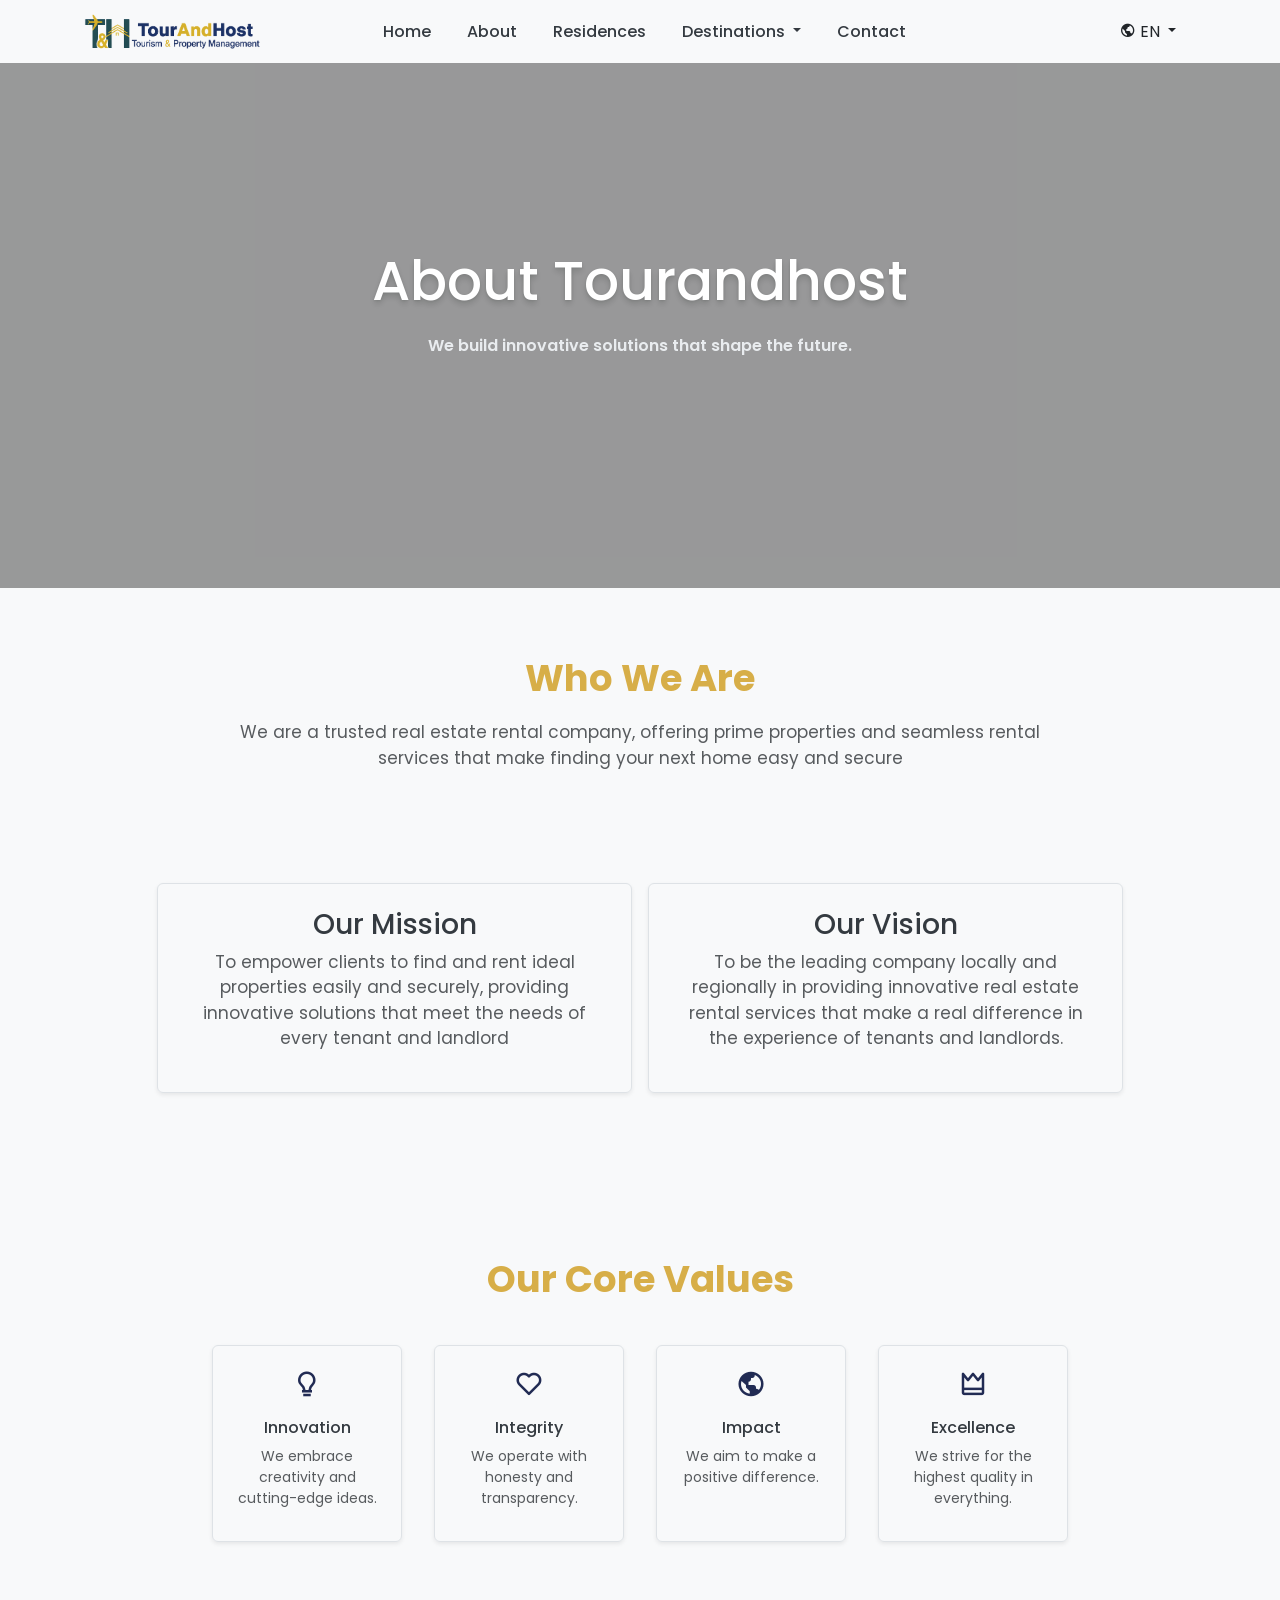
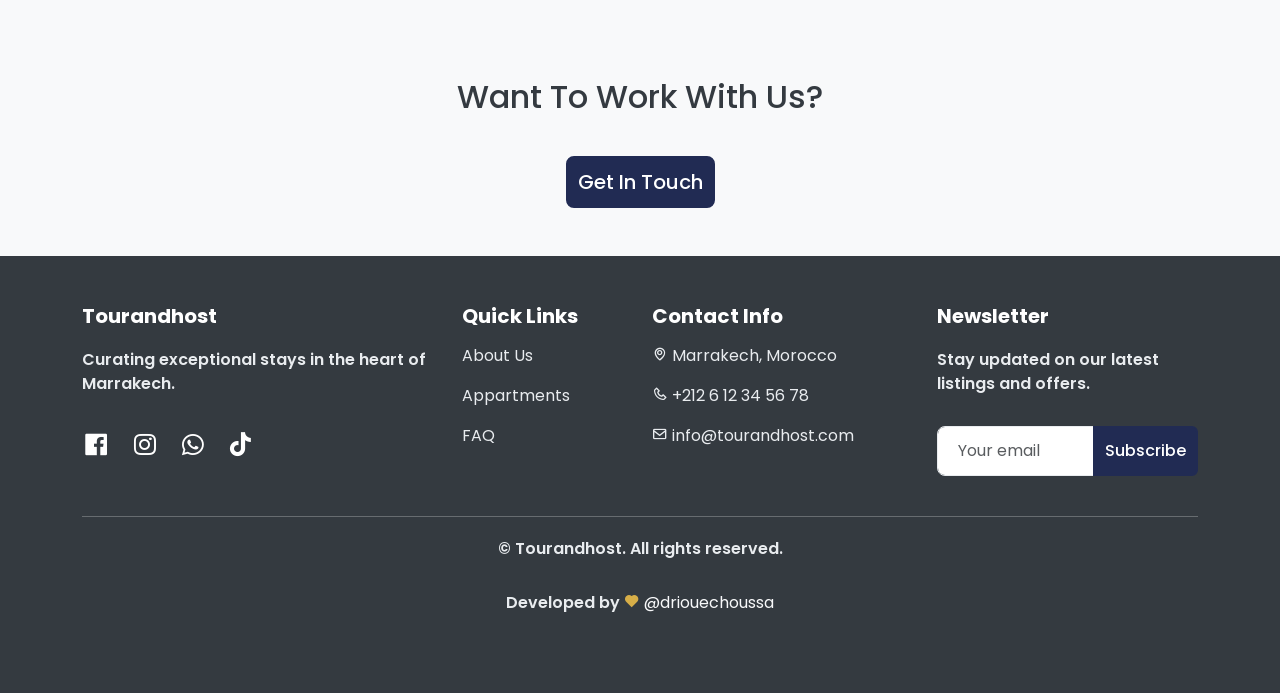
<file: about.html>
<!DOCTYPE html>
<html lang="en">

<head>

    <meta charset="UTF-8">
    <meta name="viewport" content="width=device-width, initial-scale=1.0">
    <title>Tourandhost - About us</title>

    <meta name="author" content="tourandhost">
    <meta name="rebots" content="index , follow">

    <!-- Poppins (english ...) -->
    <link rel="preconnect" href="https://fonts.googleapis.com">
    <link rel="preconnect" href="https://fonts.gstatic.com" crossorigin>
    <link
        href="https://fonts.googleapis.com/css2?family=Poppins:ital,wght@0,100;0,200;0,300;0,400;0,500;0,600;0,700;0,800;0,900;1,100;1,200;1,300;1,400;1,500;1,600;1,700;1,800;1,900&display=swap"
        rel="stylesheet">

    <!-- favicon -->
    <link rel="shortcut icon" href="assets/images/favicon.ico" type="image/x-icon">

    <!-- bootstrap -->
    <link href="https://cdn.jsdelivr.net/npm/bootstrap@5.3.3/dist/css/bootstrap.min.css" rel="stylesheet"
        integrity="sha384-QWTKZyjpPEjISv5WaRU9OFeRpok6YctnYmDr5pNlyT2bRjXh0JMhjY6hW+ALEwIH" crossorigin="anonymous">
    <!-- animate -->
    <link rel="stylesheet" href="https://cdnjs.cloudflare.com/ajax/libs/animate.css/4.1.1/animate.min.css" />
    <!-- boxicon -->
    <link href='https://unpkg.com/boxicons@2.1.4/css/boxicons.min.css' rel='stylesheet'>

    <link rel="stylesheet" href="assets/styles/main.css">

    <style>
        .team-img {
            width: 120px;
            height: 120px;
            object-fit: cover;
            border-radius: 50%;
        }

        .value-icon {
            font-size: 2rem;
            color: #0d6efd;
        }

        .hero {
            background: url('https://images.unsplash.com/photo-1560185127-6ed189bf02f4?auto=format&fit=crop&w=1350&q=80') center/cover no-repeat;
            height: 60vh;
            display: flex;
            align-items: center;
            justify-content: center;
            position: relative;
        }

        .hero .overlay {
            background: rgba(0, 0, 0, 0.39);
            z-index: 1;
        }

        .hero .container {
            z-index: 2;
            position: relative;
        }

        .value-icon i {
            font-size: var(--fs-normal);
            color: var(--secondary-color);
        }
    </style>
</head>

<body>

    <nav class="navbar navbar-expand-lg py-2 fixed-top " id="main-navbar">
        <div class="container-fluid container-xl">
            <a class="navbar-brand animate__animated animate__fadeInLeft" href="#hero">
                <img width="180" src="assets/images/logo.png" alt="logo">
            </a>
            <button class="navbar-toggler" type="button" data-bs-toggle="collapse" data-bs-target="#navbarNav"
                aria-controls="navbarNav" aria-expanded="false" aria-label="Toggle navigation">
                <span class="navbar-toggler-icon"></span>
            </button>
            <div class="collapse navbar-collapse" id="navbarNav">
                <ul class="navbar-nav mx-auto">
                    <li class="nav-item">
                        <a class="nav-link text-capitalize" href="#hero">home</a>
                    </li>
                    <li class="nav-item">
                        <a class="nav-link text-capitalize" target="_blank" href="about.html">about</a>
                    </li>
                    <li class="nav-item">
                        <a class="nav-link text-capitalize" target="_blank" href="appartements.html">residences</a>
                    </li>
                    <li class="nav-item dropdown">
                        <a class="nav-link dropdown-toggle" href="#" id="navbarDropdown" role="button"
                            data-toggle="dropdown" aria-haspopup="true" aria-expanded="false">
                            destinations
                        </a>
                        <div class="dropdown-menu mt-2" aria-labelledby="navbarDropdown">
                            <a class="dropdown-item " href="#">prestigia, marrakech</a>
                        </div>
                    </li>

                    <li class="nav-item">
                        <a class="nav-link" target="_blank" href="contact.html">Contact</a>
                    </li>
                </ul>
                <div class="d-flex ms-auto">
                    <!-- language dropdown  -->
                    <div class="dropdown  lang-dropdown">
                        <button class="btn border-0 dropdown-toggle" type="button" id="dropdownMenuButton"
                            data-toggle="dropdown" aria-haspopup="true" aria-expanded="false">

                            <i class='bx bx-world'></i>

                            <span class="lang-Selected">EN</span>
                        </button>
                        <div class="dropdown-menu" aria-labelledby="dropdownMenuButton">
                            <a class="dropdown-item" href="#">en</a>
                            <a class="dropdown-item" href="#">fr</a>
                            <a class="dropdown-item" href="#">es</a>
                        </div>
                    </div>
                </div>
            </div>
        </div>
    </nav>


    <!-- Hero Section -->
    <section class="hero position-relative mt-5">
        <!-- Dark Overlay -->
        <div class="overlay position-absolute top-0 start-0 w-100 h-100"></div>

        <div class="container position-relative text-center text-white">
            <h1 class="text-capitalize ">about tourandhost</h1>
            <p class="text">We build innovative solutions that shape the future.</p>
        </div>
    </section>


    <!-- Company Overview -->
    <section class="py-5">
        <div class="container text-center">
            <h2 class="mb-4 section-title">Who We Are</h2>
            <p class="text-muted w-75 mx-auto">
                We are a trusted real estate rental company, offering prime properties and seamless rental services that
                make finding your next home easy and secure
            </p>
        </div>
    </section>

    <!-- Mission & Vision -->
    <section class="py-5 bg-light">
        <div class="container">
            <div class="row text-center d-flex justify-content-center">
                <div class="col-md-5 mb-4 border p-4 rounded shadow-sm mx-2">
                    <h3>Our Mission</h3>
                    <p class="text-muted">
                        To empower clients to find and rent ideal properties easily and securely, providing innovative
                        solutions that meet the needs of every tenant and landlord
                    </p>
                </div>
                <div class="col-md-5 mb-4 border p-4 rounded shadow-sm mx-2">
                    <h3>Our Vision</h3>
                    <p class="text-muted">
                        To be the leading company locally and regionally in providing innovative real estate rental
                        services that make a real difference in the experience of tenants and landlords.
                    </p>
                </div>
            </div>
        </div>
    </section>


    <!-- Core Values -->
    <section class="py-5 bg-light">
        <div class="container">
            <h2 class="text-center mb-5 py-4 section-title">Our Core Values</h2>
            <div class="row text-center d-flex justify-content-center">
                <div class="col-md-2 mx-3 mb-4 border p-3 shadow-sm rounded">
                    <div class="value-icon mb-2">
                        <i class='bx bx-bulb'></i>
                    </div>
                    <h6>Innovation</h6>
                    <p class="text-muted small">We embrace creativity and cutting-edge ideas.</p>
                </div>
                <div class="col-md-2 mx-3 mb-4 border p-3 shadow-sm rounded">
                    <div class="value-icon mb-2">
                        <i class='bx bx-heart'></i>
                    </div>
                    <h6>Integrity</h6>
                    <p class="text-muted small">We operate with honesty and transparency.</p>
                </div>
                <div class="col-md-2 mx-3 mb-4 border p-3 shadow-sm rounded">
                    <div class="value-icon mb-2">
                        <i class='bx bx-world'></i>
                    </div>
                    <h6>Impact</h6>
                    <p class="text-muted small">We aim to make a positive difference.</p>
                </div>
                <div class="col-md-2 mx-3 mb-4 border p-3 shadow-sm rounded">
                    <div class="value-icon mb-2">
                        <i class='bx bx-crown'></i>
                    </div>
                    <h6>Excellence</h6>
                    <p class="text-muted small">We strive for the highest quality in everything.</p>
                </div>
            </div>
        </div>
    </section>



    <!-- Contact CTA -->
    <section class="py-5 text-center">
        <div class="container">
            <h2 class="mb-4 py-3">Want to work with us?</h2>
            <a target="_blank" href="contact.html" class="btn btn-primary btn-lg">Get in Touch</a>
        </div>
    </section>

    <footer class="footer py-5 animate__animated animate__fadeInUp">
        <div class="container container-xl">
            <div class="row g-4">
                <div class="col-md-4">
                    <h5 class="fw-bold">Tourandhost</h5>
                    <p class="text">Curating exceptional stays in the heart of Marrakech.</p>
                    <div class="social-icons mt-3">
                        <a href="#" target="_blank" class="social-icon"><i class='bx bxl-facebook-square'></i></a>
                        <a href="#" target="_blank" class="social-icon"><i class='bx bxl-instagram'></i></a>
                        <a href="#" target="_blank" class="social-icon"><i class='bx bxl-whatsapp'></i></a>
                        <a href="#" target="_blank" class="social-icon"><i class='bx bxl-tiktok'></i></a>
                    </div>
                </div>
                <div class="col-md-2">
                    <h5 class="fw-bold">Quick Links</h5>
                    <ul class="list-unstyled footer-links">
                        <li class="mt-3"><a href="#about" class="text-decoration-none text-capitalize">About Us</a></li>
                        <li class="mt-3"><a href="#apartments"
                                class="text-decoration-none text-capitalize">appartments</a></li>
                        <li class="mt-3"><a href="#faq" class="text-decoration-none text-capitalize">FAQ</a></li>
                    </ul>
                </div>
                <div class="col-md-3">
                    <h5 class="fw-bold">Contact Info</h5>
                    <ul class="list-unstyled footer-links">
                        <li class="mt-3"><i class='bx bx-map'></i> Marrakech, Morocco</li>
                        <li class="mt-3"><i class='bx bx-phone'></i> +212 6 12 34 56 78</li>
                        <li class="mt-3"><i class='bx bx-envelope'></i> info@tourandhost.com</li>
                    </ul>
                </div>
                <div class="col-md-3">
                    <h5 class="fw-bold">Newsletter</h5>
                    <p class="text">Stay updated on our latest listings and offers.</p>
                    <form class="input-group mb-3">
                        <input type="email" class="form-control shadow-none" placeholder="Your email"
                            aria-label="Your email">
                        <button class="btn btn-primary" type="button">Subscribe</button>
                    </form>
                </div>
            </div>
            <hr class="mt-4">
            <div class="text-center">
                <p class="text">© <span id="year"></span> Tourandhost. All rights reserved.
                <p class="text">Developed by <i class='bx bxs-heart'></i>
                    <a href="https://www.driouechoussa.com" target="_blank"
                        class="text-light text-lowercase">@driouechoussa</a>
                </p>
                </p>
            </div>
        </div>
    </footer>

    <script src="https://cdn.jsdelivr.net/npm/bootstrap@5.3.3/dist/js/bootstrap.bundle.min.js"></script>
</body>

</html>
</file>
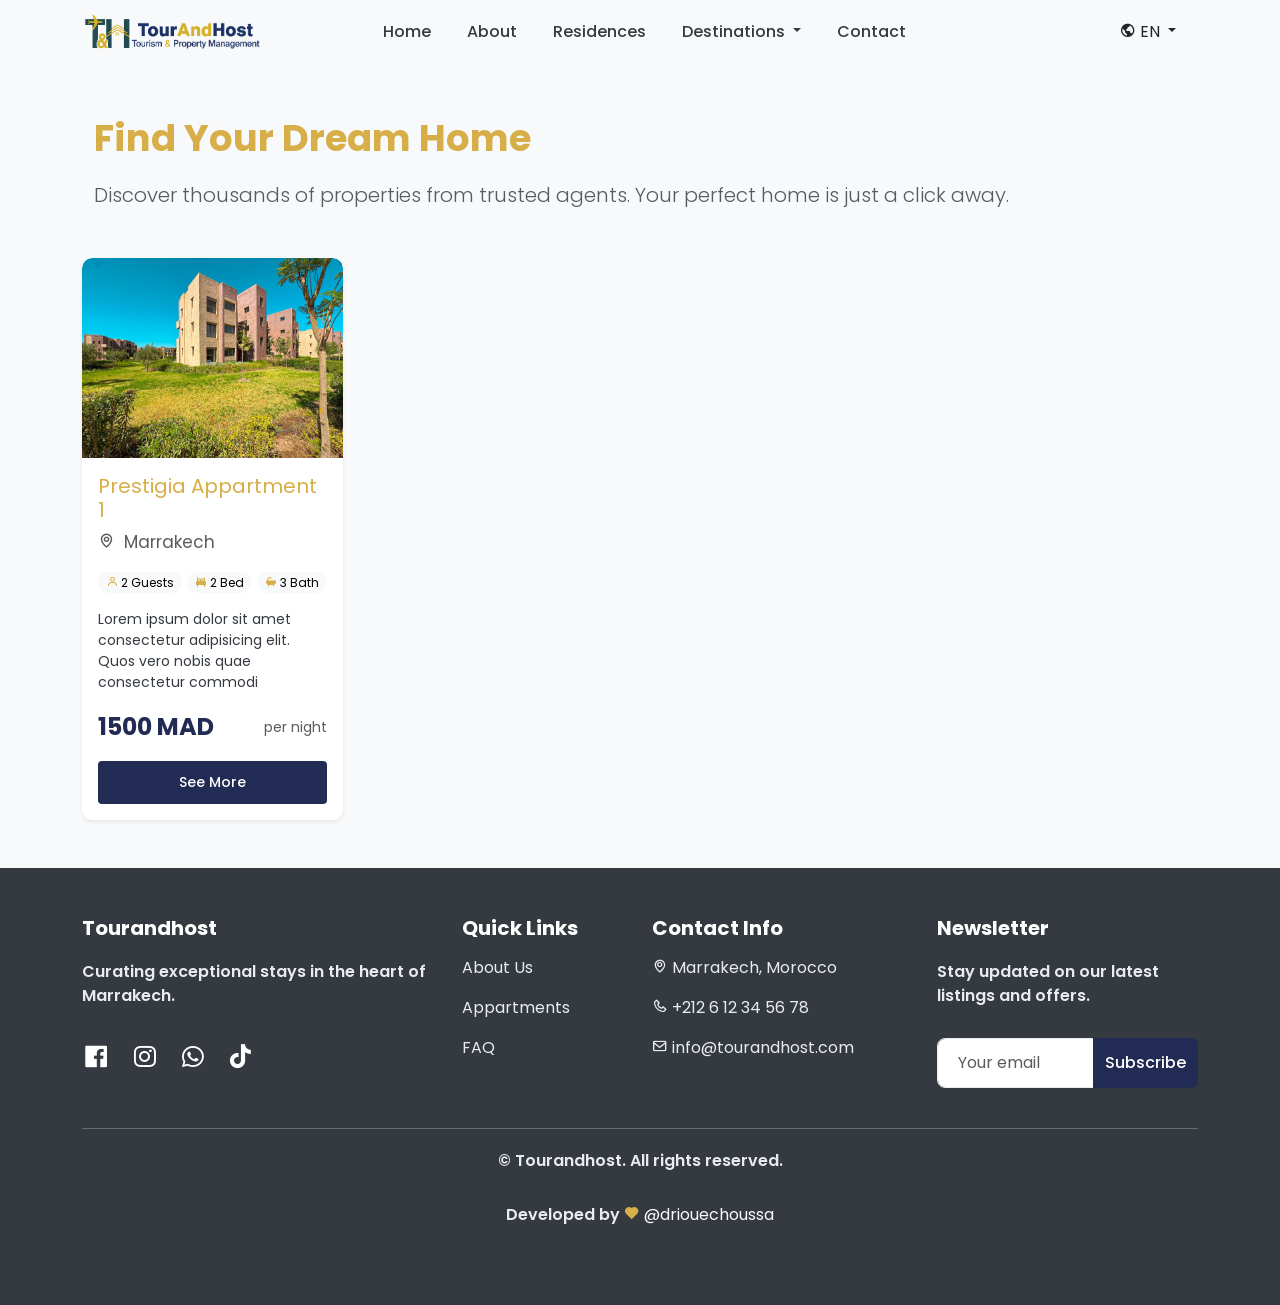
<file: appartements.html>
<!DOCTYPE html>
<html lang="en">

<head>
    <meta charset="UTF-8">
    <meta name="viewport" content="width=device-width, initial-scale=1.0">
    <title>Tourandhost - Appartments </title>

    <meta name="author" content="tourandhost">
    <meta name="rebots" content="index , follow">

    <!-- Poppins (english ...) -->
    <link rel="preconnect" href="https://fonts.googleapis.com">
    <link rel="preconnect" href="https://fonts.gstatic.com" crossorigin>
    <link
        href="https://fonts.googleapis.com/css2?family=Poppins:ital,wght@0,100;0,200;0,300;0,400;0,500;0,600;0,700;0,800;0,900;1,100;1,200;1,300;1,400;1,500;1,600;1,700;1,800;1,900&display=swap"
        rel="stylesheet">

    <!-- pacifico  (english ...)-->
    <link rel="preconnect" href="https://fonts.googleapis.com">
    <link rel="preconnect" href="https://fonts.gstatic.com" crossorigin>
    <link href="https://fonts.googleapis.com/css2?family=Pacifico&display=swap" rel="stylesheet">

    <!-- favicon -->
    <link rel="shortcut icon" href="assets/images/favicon.ico" type="image/x-icon">

    <!-- bootstrap -->
    <link href="https://cdn.jsdelivr.net/npm/bootstrap@5.3.3/dist/css/bootstrap.min.css" rel="stylesheet"
        integrity="sha384-QWTKZyjpPEjISv5WaRU9OFeRpok6YctnYmDr5pNlyT2bRjXh0JMhjY6hW+ALEwIH" crossorigin="anonymous">
    <!-- animate -->
    <link rel="stylesheet" href="https://cdnjs.cloudflare.com/ajax/libs/animate.css/4.1.1/animate.min.css" />
    <!-- boxicon -->
    <link href='https://unpkg.com/boxicons@2.1.4/css/boxicons.min.css' rel='stylesheet'>

    <link rel="stylesheet" href="assets/styles/main.css">


</head>

<body>

    <nav class="navbar navbar-expand-lg py-2 fixed-top " id="main-navbar">
        <div class="container-fluid container-xl">
            <a class="navbar-brand animate__animated animate__fadeInLeft" href="#hero">
                <img width="180" src="assets/images/logo.png" alt="logo">
            </a>
            <button class="navbar-toggler" type="button" data-bs-toggle="collapse" data-bs-target="#navbarNav"
                aria-controls="navbarNav" aria-expanded="false" aria-label="Toggle navigation">
                <span class="navbar-toggler-icon"></span>
            </button>
            <div class="collapse navbar-collapse" id="navbarNav">
                <ul class="navbar-nav mx-auto">
                    <li class="nav-item">
                        <a class="nav-link text-capitalize" href="index.html">home</a>
                    </li>
                    <li class="nav-item">
                        <a class="nav-link text-capitalize" href="about.html">about</a>
                    </li>
                    <li class="nav-item">
                        <a class="nav-link text-capitalize" target="_blank" href="appartements.html">residences</a>
                    </li>
                    <li class="nav-item dropdown">
                        <a class="nav-link dropdown-toggle" href="#" id="navbarDropdown" role="button"
                            data-toggle="dropdown" aria-haspopup="true" aria-expanded="false">
                            destinations
                        </a>
                        <div class="dropdown-menu mt-2" aria-labelledby="navbarDropdown">
                            <a class="dropdown-item " href="#">prestigia, marrakech</a>
                        </div>
                    </li>

                    <li class="nav-item">
                        <a class="nav-link" target="_blank" href="contact.html">Contact</a>
                    </li>
                </ul>
                <div class="d-flex ms-auto">
                    <!-- language dropdown  -->
                    <div class="dropdown  lang-dropdown">
                        <button class="btn border-0 dropdown-toggle" type="button" id="dropdownMenuButton"
                            data-toggle="dropdown" aria-haspopup="true" aria-expanded="false">

                            <i class='bx bx-world'></i>

                            <span class="lang-Selected">EN</span>
                        </button>
                        <div class="dropdown-menu" aria-labelledby="dropdownMenuButton">
                            <a class="dropdown-item" href="#">en</a>
                            <a class="dropdown-item" href="#">fr</a>
                            <a class="dropdown-item" href="#">es</a>
                        </div>
                    </div>
                </div>
            </div>
        </div>
    </nav>




    <div class="container mt-5">

        <div class="container-fluid title-section pt-5">
            <h2 class="section-title text-start">Find Your Dream Home</h2>
            <p class="lead text-muted text-start">
                Discover thousands of properties from trusted agents. Your perfect home is just a
                click away.
            </p>
        </div>

        <section id="properties" class="my-5">
            <div class="row row-cols-1 row-cols-sm-2 row-cols-md-3 row-cols-lg-4 g-4">
                <div class="col">
                    <div class="card apartment-card shadow-sm animate__animated animate__fadeInUp" data-id="${apt.id}">
                        <img src="assets/images/products/product_prestigia_1/prestigia_1.jpg" class="card-img-top apartment-card-img" alt="property cover" loading="lazy"
                            width="400" height="250">
                        <div class="card-body d-flex flex-column">
                            <h5 class="card-title">Prestigia Appartment 1</h5>
                            <p class="card-text text-muted"><i class='bx bx-map me-1'></i> <span>Marrakech</span>
                            </p>
                            <div class="apartment-amenities d-flex justify-content-between mb-3">
                                <span class="badge rounded-pill text-bg-light"><i class='bx bx-user'></i>
                                    <span>2</span> Guests</span>
                                <span class="badge rounded-pill text-bg-light"><i class='bx bxs-bed'></i>
                                    <span>2</span> Bed</span>
                                <span class="badge rounded-pill text-bg-light"><i class='bx bxs-bath'></i>
                                    <span>3</span> Bath</span>
                            </div>
                            <p class="card-text flex-grow-1 small">
                                Lorem ipsum dolor sit amet consectetur adipisicing elit. Quos vero nobis quae
                                consectetur commodi
                            </p>
                            <div class="d-flex justify-content-between align-items-center mb-3 mt-auto">
                                <span class="price-tag fw-bold"><span>1500</span> <span>MAD</span></span>
                                <span class="text-muted small">per night</span>
                            </div>
                            <div class="d-grid gap-2">
                                <button class="btn btn-primary btn-sm book-now-btn" data-bs-toggle="modal"
                                    data-bs-target="#bookingModal" data-apt-id="${apt.id}">see more</button>
                            </div>
                        </div>
                    </div>
                </div>
            </div>
        </section>

    </div>

    <footer class="footer py-5 animate__animated animate__fadeInUp">
        <div class="container container-xl">
            <div class="row g-4">
                <div class="col-md-4">
                    <h5 class="fw-bold">Tourandhost</h5>
                    <p class="text">Curating exceptional stays in the heart of Marrakech.</p>
                    <div class="social-icons mt-3">
                        <a href="#" target="_blank" class="social-icon"><i class='bx bxl-facebook-square'></i></a>
                        <a href="#" target="_blank" class="social-icon"><i class='bx bxl-instagram'></i></a>
                        <a href="#" target="_blank" class="social-icon"><i class='bx bxl-whatsapp'></i></a>
                        <a href="#" target="_blank" class="social-icon"><i class='bx bxl-tiktok'></i></a>
                    </div>
                </div>
                <div class="col-md-2">
                    <h5 class="fw-bold">Quick Links</h5>
                    <ul class="list-unstyled footer-links">
                        <li class="mt-3"><a href="#about" class="text-decoration-none text-capitalize">About Us</a></li>
                        <li class="mt-3"><a href="#apartments"
                                class="text-decoration-none text-capitalize">appartments</a></li>
                        <li class="mt-3"><a href="#faq" class="text-decoration-none text-capitalize">FAQ</a></li>
                    </ul>
                </div>
                <div class="col-md-3">
                    <h5 class="fw-bold">Contact Info</h5>
                    <ul class="list-unstyled footer-links">
                        <li class="mt-3"><i class='bx bx-map'></i> Marrakech, Morocco</li>
                        <li class="mt-3"><i class='bx bx-phone'></i> +212 6 12 34 56 78</li>
                        <li class="mt-3"><i class='bx bx-envelope'></i> info@tourandhost.com</li>
                    </ul>
                </div>
                <div class="col-md-3">
                    <h5 class="fw-bold">Newsletter</h5>
                    <p class="text">Stay updated on our latest listings and offers.</p>
                    <form class="input-group mb-3">
                        <input type="email" class="form-control" placeholder="Your email" aria-label="Your email">
                        <button class="btn btn-primary" type="button">Subscribe</button>
                    </form>
                </div>
            </div>
            <hr class="mt-4">
            <div class="text-center">
                <p class="text">© <span id="year"></span> Tourandhost. All rights reserved.
                <p class="text">Developed by <i class='bx bxs-heart'></i>
                    <a href="https://www.driouechoussa.com" target="_blank"
                        class="text-light text-lowercase">@driouechoussa</a>
                </p>
                </p>
            </div>
        </div>
    </footer>

    <script src="https://code.jquery.com/jquery-3.3.1.slim.min.js"
        integrity="sha384-q8i/X+965DzO0rT7abK41JStQIAqVgRVzpbzo5smXKp4YfRvH+8abtTE1Pi6jizo"
        crossorigin="anonymous"></script>
    <script src="https://cdn.jsdelivr.net/npm/popper.js@1.14.3/dist/umd/popper.min.js"
        integrity="sha384-ZMP7rVo3mIykV+2+9J3UJ46jBk0WLaUAdn689aCwoqbBJiSnjAK/l8WvCWPIPm49"
        crossorigin="anonymous"></script>
    <script src="https://cdn.jsdelivr.net/npm/bootstrap@4.1.3/dist/js/bootstrap.min.js"
        integrity="sha384-ChfqqxuZUCnJSK3+MXmPNIyE6ZbWh2IMqE241rYiqJxyMiZ6OW/JmZQ5stwEULTy"
        crossorigin="anonymous"></script>
    <script src="https://cdn.jsdelivr.net/npm/bootstrap@5.3.8/dist/js/bootstrap.bundle.min.js"
        integrity="sha384-FKyoEForCGlyvwx9Hj09JcYn3nv7wiPVlz7YYwJrWVcXK/BmnVDxM+D2scQbITxI"
        crossorigin="anonymous"></script>

</body>

</html>
</file>
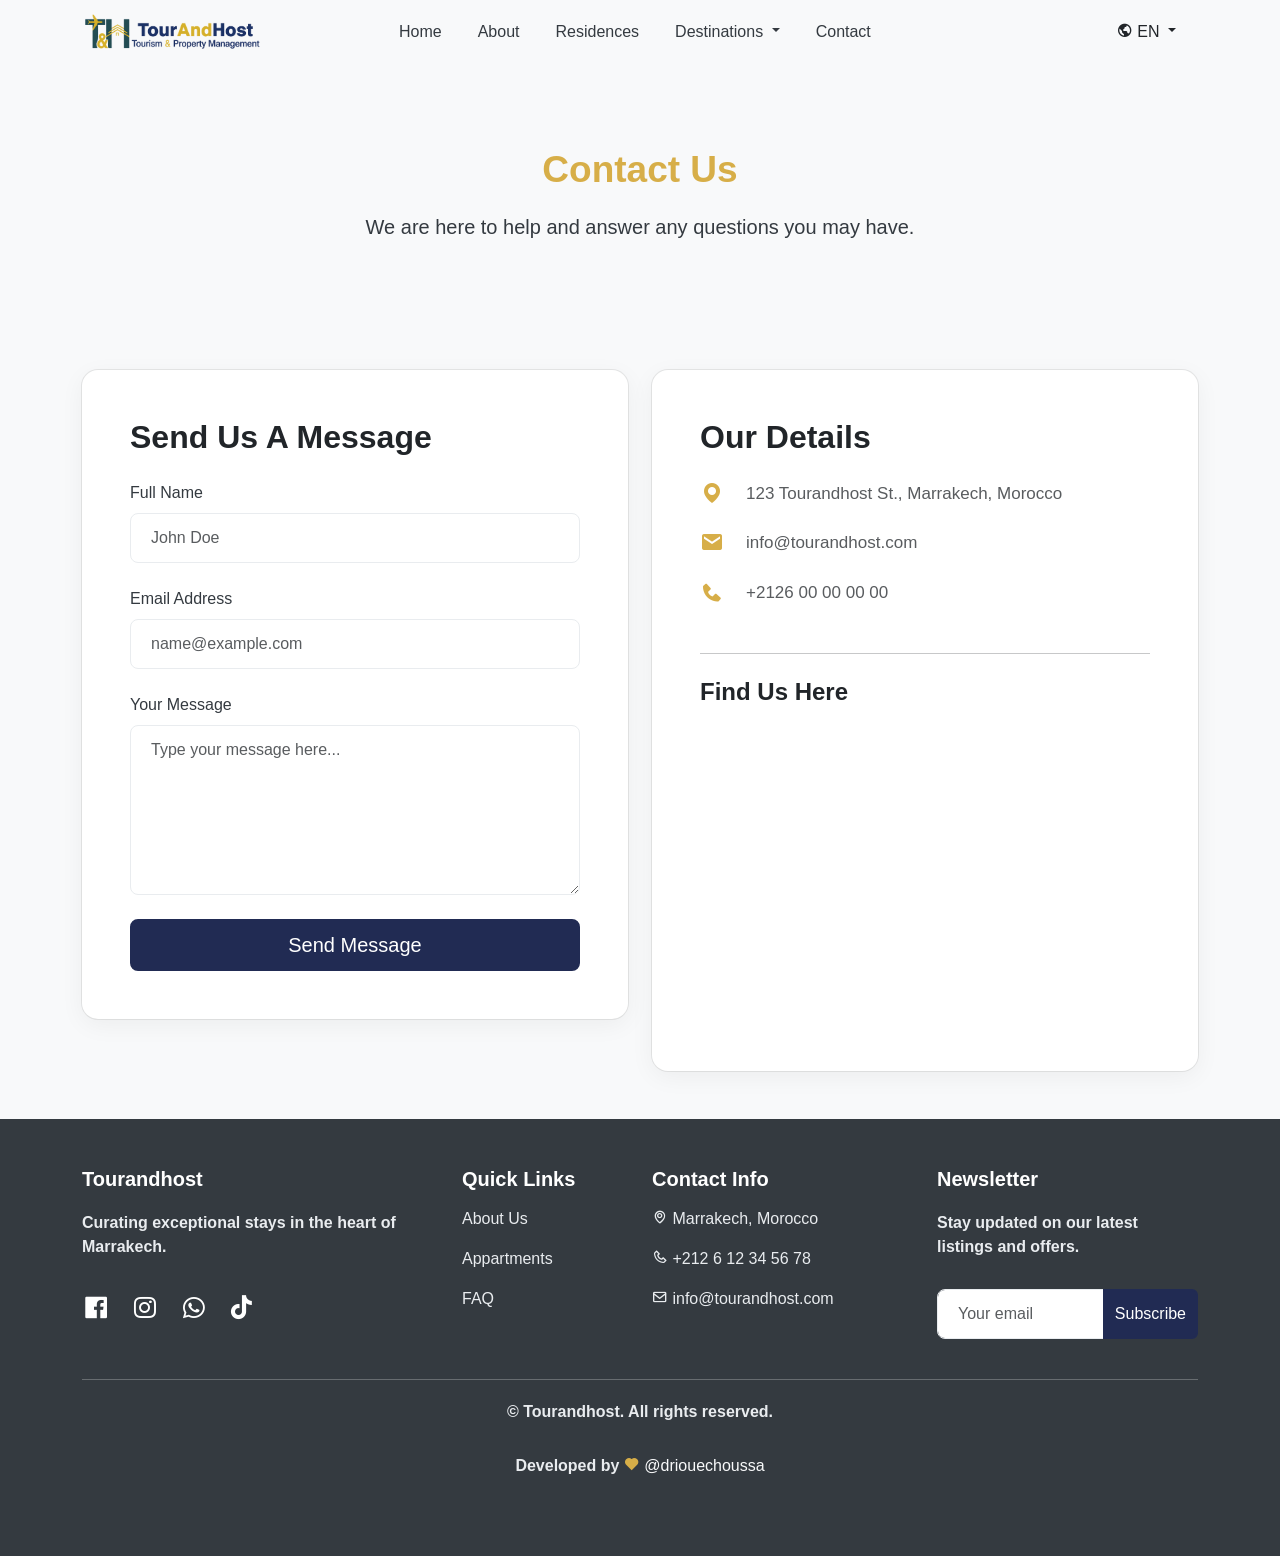
<file: contact.html>
<!DOCTYPE html>
<html lang="en">

<head>
    <meta charset="UTF-8">
    <meta name="viewport" content="width=device-width, initial-scale=1.0">
    <title>tourandhost - contact us</title>
    <!-- bootstrap -->
    <link href="https://cdn.jsdelivr.net/npm/bootstrap@5.3.3/dist/css/bootstrap.min.css" rel="stylesheet"
        integrity="sha384-QWTKZyjpPEjISv5WaRU9OFeRpok6YctnYmDr5pNlyT2bRjXh0JMhjY6hW+ALEwIH" crossorigin="anonymous">

    <meta name="rebots" content="index, follow">

    <!-- Open sans (english ...) -->
    <link rel="preconnect" href="https://fonts.googleapis.com">
    <link rel="preconnect" href="https://fonts.gstatic.com" crossorigin>
    <link href="https://fonts.googleapis.com/css2?family=Open+Sans:ital,wght@0,300..800;1,300..800&display=swap">

    <link rel="stylesheet" href="assets/styles/main.css">

    <!-- boxicon -->
    <link href='https://unpkg.com/boxicons@2.1.4/css/boxicons.min.css' rel='stylesheet'>

</head>

<body>

    <nav class="navbar navbar-expand-lg py-2 fixed-top " id="main-navbar">
        <div class="container-fluid container-xl">
            <a class="navbar-brand animate__animated animate__fadeInLeft" href="#hero">
                <img width="180" src="assets/images/logo.png" alt="logo">
            </a>
            <button class="navbar-toggler" type="button" data-bs-toggle="collapse" data-bs-target="#navbarNav"
                aria-controls="navbarNav" aria-expanded="false" aria-label="Toggle navigation">
                <span class="navbar-toggler-icon"></span>
            </button>
            <div class="collapse navbar-collapse" id="navbarNav">
                <ul class="navbar-nav mx-auto">
                    <li class="nav-item">
                        <a class="nav-link text-capitalize" href="index.html">home</a>
                    </li>
                    <li class="nav-item">
                        <a class="nav-link text-capitalize" href="about.html">about</a>
                    </li>
                    <li class="nav-item">
                        <a class="nav-link text-capitalize" target="_blank" href="appartements.html">residences</a>
                    </li>
                    <li class="nav-item dropdown">
                        <a class="nav-link dropdown-toggle" href="#" id="navbarDropdown" role="button"
                            data-toggle="dropdown" aria-haspopup="true" aria-expanded="false">
                            destinations
                        </a>
                        <div class="dropdown-menu mt-2" aria-labelledby="navbarDropdown">
                            <a class="dropdown-item " href="#">prestigia, marrakech</a>
                        </div>
                    </li>

                    <li class="nav-item">
                        <a class="nav-link" target="_blank" href="contact.html">Contact</a>
                    </li>
                </ul>
                <div class="d-flex ms-auto">
                    <!-- language dropdown  -->
                    <div class="dropdown  lang-dropdown">
                        <button class="btn border-0 dropdown-toggle" type="button" id="dropdownMenuButton"
                            data-toggle="dropdown" aria-haspopup="true" aria-expanded="false">

                            <i class='bx bx-world'></i>

                            <span class="lang-Selected">EN</span>
                        </button>
                        <div class="dropdown-menu" aria-labelledby="dropdownMenuButton">
                            <a class="dropdown-item" href="#">en</a>
                            <a class="dropdown-item" href="#">fr</a>
                            <a class="dropdown-item" href="#">es</a>
                        </div>
                    </div>
                </div>
            </div>
        </div>
    </nav>

    <header class="contact-header">
        <div class="container">
            <h2 class="display-4 section-title">Contact Us</h2>
            <p class="lead">We are here to help and answer any questions you may have.</p>
        </div>
    </header>

    <section class="contact-content py-5">
        <div class="container">
            <div class="row g-4">
                <div class="col-lg-6">
                    <div class="card p-5 contact-form-card">
                        <h2 class="fw-bold mb-4">Send us a message</h2>
                        <form action="#" method="post">
                            <div class="mb-4">
                                <label for="name" class="form-label">Full Name</label>
                                <input type="text" class="form-control" id="name" placeholder="John Doe" required>
                            </div>
                            <div class="mb-4">
                                <label for="email" class="form-label">Email address</label>
                                <input type="email" class="form-control" id="email" placeholder="name@example.com"
                                    required>
                            </div>
                            <div class="mb-4">
                                <label for="message" class="form-label">Your Message</label>
                                <textarea class="form-control" id="message" rows="6"
                                    placeholder="Type your message here..." required></textarea>
                            </div>
                            <div class="d-grid gap-2">
                                <button type="submit" class="btn btn-primary btn-lg">Send Message</button>
                            </div>
                        </form>
                    </div>
                </div>

                <div class="col-lg-6">
                    <div class="card p-5 contact-info-card h-100">
                        <h2 class="fw-bold mb-4">Our Details</h2>

                        <div class="contact-info-item">
                            <div class="d-flex align-items-center">
                                <i class='bx bxs-map'></i>
                                <p class="text-muted mb-0">123 Tourandhost St., Marrakech, Morocco</p>
                            </div>
                        </div>

                        <div class="contact-info-item">
                            <div class="d-flex align-items-center">
                                <i class='bx bxs-envelope'></i>
                                <p class="text-muted mb-0">info@tourandhost.com</p>
                            </div>
                        </div>

                        <div class="contact-info-item">
                            <div class="d-flex align-items-center">
                                <i class='bx bxs-phone'></i>
                                <p class="text-muted mb-0">+2126 00 00 00 00</p>
                            </div>
                        </div>

                        <hr class="my-4">

                        <h4 class="fw-bold mb-3">Find Us Here</h4>
                        <div class="map-container">
                            <iframe
                                src="https://www.google.com/maps/embed?pb=!1m18!1m12!1m3!1d12345.6789!2d-74.005972!3d40.712776!2m3!1f0!2f0!3f0!3m2!1i1024!2i768!4f13.1!3m3!1m2!1s0x0%3A0x0!2z4pmA4pmA4pmA!5e0!3m2!1sen!2sus!4v1234567890"
                                allowfullscreen="" loading="lazy"></iframe>
                        </div>
                    </div>
                </div>
            </div>
        </div>
    </section>

    <footer class="footer py-5 animate__animated animate__fadeInUp">
        <div class="container container-xl">
            <div class="row g-4">
                <div class="col-md-4">
                    <h5 class="fw-bold">Tourandhost</h5>
                    <p class="text">Curating exceptional stays in the heart of Marrakech.</p>
                    <div class="social-icons mt-3">
                        <a href="#" target="_blank" class="social-icon"><i class='bx bxl-facebook-square'></i></a>
                        <a href="#" target="_blank" class="social-icon"><i class='bx bxl-instagram'></i></a>
                        <a href="#" target="_blank" class="social-icon"><i class='bx bxl-whatsapp'></i></a>
                        <a href="#" target="_blank" class="social-icon"><i class='bx bxl-tiktok'></i></a>
                    </div>
                </div>
                <div class="col-md-2">
                    <h5 class="fw-bold">Quick Links</h5>
                    <ul class="list-unstyled footer-links">
                        <li class="mt-3"><a href="#about" class="text-decoration-none text-capitalize">About Us</a></li>
                        <li class="mt-3"><a href="#apartments"
                                class="text-decoration-none text-capitalize">appartments</a></li>
                        <li class="mt-3"><a href="#faq" class="text-decoration-none text-capitalize">FAQ</a></li>
                    </ul>
                </div>
                <div class="col-md-3">
                    <h5 class="fw-bold">Contact Info</h5>
                    <ul class="list-unstyled footer-links">
                        <li class="mt-3"><i class='bx bx-map'></i> Marrakech, Morocco</li>
                        <li class="mt-3"><i class='bx bx-phone'></i> +212 6 12 34 56 78</li>
                        <li class="mt-3"><i class='bx bx-envelope'></i> info@tourandhost.com</li>
                    </ul>
                </div>
                <div class="col-md-3">
                    <h5 class="fw-bold">Newsletter</h5>
                    <p class="text">Stay updated on our latest listings and offers.</p>
                    <form class="input-group mb-3">
                        <input type="email" class="form-control shadow-none" placeholder="Your email" aria-label="Your email">
                        <button class="btn btn-primary" type="button">Subscribe</button>
                    </form>
                </div>
            </div>
            <hr class="mt-4">
            <div class="text-center">
                <p class="text">© <span id="year"></span> Tourandhost. All rights reserved.
                <p class="text">Developed by <i class='bx bxs-heart'></i>
                    <a href="https://www.driouechoussa.com" target="_blank"
                        class="text-light text-lowercase">@driouechoussa</a>
                </p>
                </p>
            </div>
        </div>
    </footer>

    <script src="https://code.jquery.com/jquery-3.3.1.slim.min.js"
        integrity="sha384-q8i/X+965DzO0rT7abK41JStQIAqVgRVzpbzo5smXKp4YfRvH+8abtTE1Pi6jizo"
        crossorigin="anonymous"></script>
    <script src="https://cdn.jsdelivr.net/npm/popper.js@1.14.3/dist/umd/popper.min.js"
        integrity="sha384-ZMP7rVo3mIykV+2+9J3UJ46jBk0WLaUAdn689aCwoqbBJiSnjAK/l8WvCWPIPm49"
        crossorigin="anonymous"></script>
    <script src="https://cdn.jsdelivr.net/npm/bootstrap@4.1.3/dist/js/bootstrap.min.js"
        integrity="sha384-ChfqqxuZUCnJSK3+MXmPNIyE6ZbWh2IMqE241rYiqJxyMiZ6OW/JmZQ5stwEULTy"
        crossorigin="anonymous"></script>
    <script src="https://cdn.jsdelivr.net/npm/bootstrap@5.3.8/dist/js/bootstrap.bundle.min.js"
        integrity="sha384-FKyoEForCGlyvwx9Hj09JcYn3nv7wiPVlz7YYwJrWVcXK/BmnVDxM+D2scQbITxI"
        crossorigin="anonymous"></script>
</body>

</html>
</file>
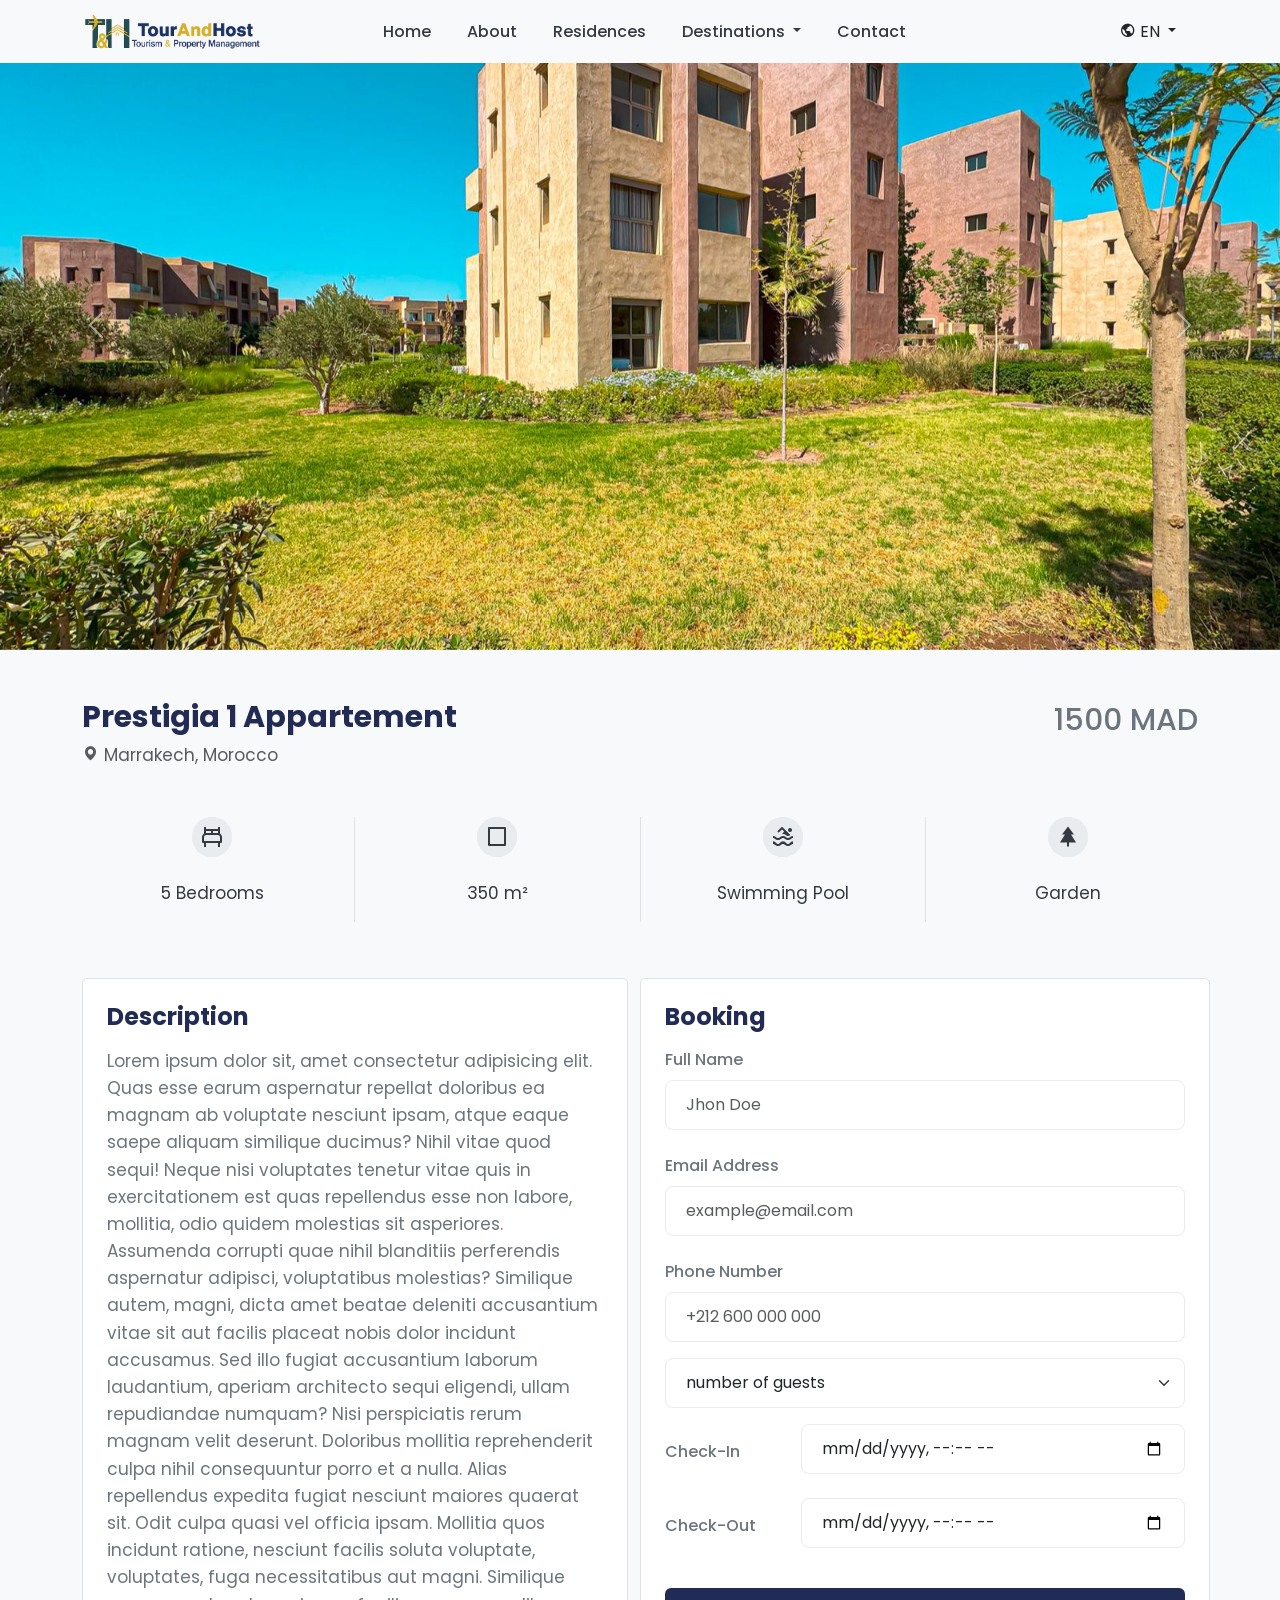
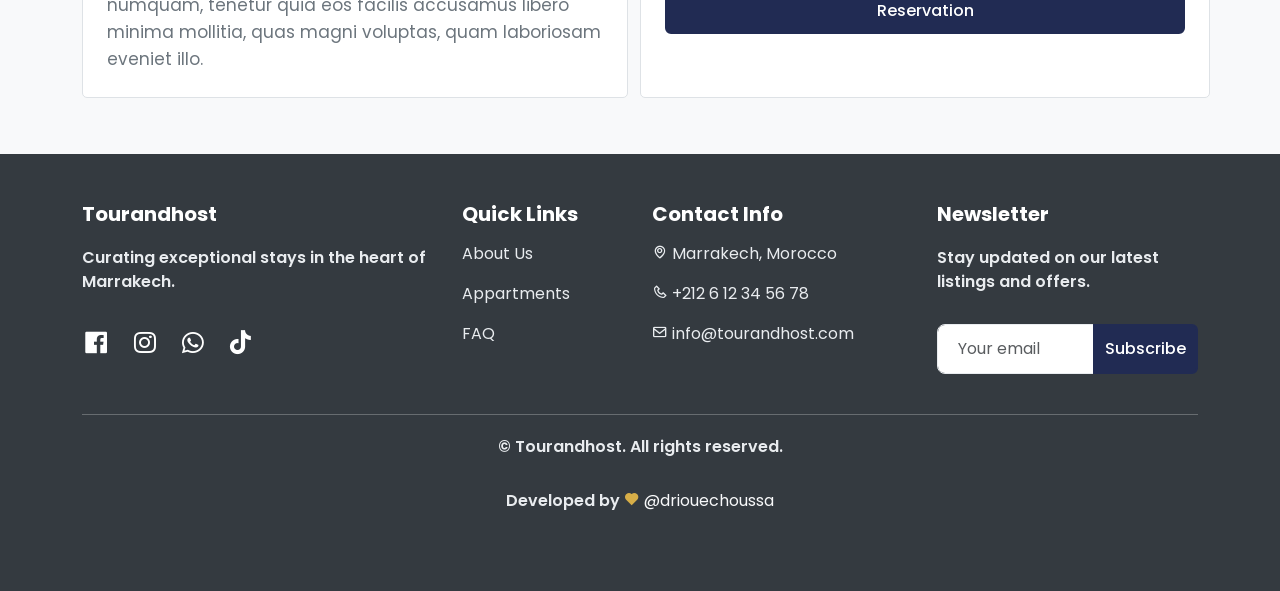
<file: product.html>
<!DOCTYPE html>
<html lang="en" dir="ltr">

<head>
    <meta charset="UTF-8">
    <meta name="viewport" content="width=device-width, initial-scale=1.0">
    <title>Tourandhost - Prestigia 1 Appartment</title>

    <meta name="author" content="tourandhost">
    <meta name="rebots" content="unindex , follow">

    <!-- Poppins (english ...) -->
    <link rel="preconnect" href="https://fonts.googleapis.com">
    <link rel="preconnect" href="https://fonts.gstatic.com" crossorigin>
    <link
        href="https://fonts.googleapis.com/css2?family=Poppins:ital,wght@0,100;0,200;0,300;0,400;0,500;0,600;0,700;0,800;0,900;1,100;1,200;1,300;1,400;1,500;1,600;1,700;1,800;1,900&display=swap"
        rel="stylesheet">

    <meta property="og:title" content="Tourandhost">
    <meta property="og:description"
        content="Discover and book luxury apartments and riads in Marrakech. Modern amenities, authentic experiences, and concierge services.">
    <meta property="og:image" content="assets/images/hero1.jpg">
    <meta property="og:url" content="https://www.tourandhost.com">
    <meta property="og:type" content="website">

    <!-- favicon -->
    <link rel="shortcut icon" href="assets/images/favicon.ico" type="image/x-icon">

    <!-- bootstrap -->
    <link href="https://cdn.jsdelivr.net/npm/bootstrap@5.3.3/dist/css/bootstrap.min.css" rel="stylesheet"
        integrity="sha384-QWTKZyjpPEjISv5WaRU9OFeRpok6YctnYmDr5pNlyT2bRjXh0JMhjY6hW+ALEwIH" crossorigin="anonymous">
    <!-- animate -->
    <link rel="stylesheet" href="https://cdnjs.cloudflare.com/ajax/libs/animate.css/4.1.1/animate.min.css" />
    <!-- boxicon -->
    <link href='https://unpkg.com/boxicons@2.1.4/css/boxicons.min.css' rel='stylesheet'>

    <link rel="stylesheet" href="assets/styles/main.css">
    <style>
        .property-title {
            font-size: var(--fs-normal);
            font-weight: var(--fw-bold);
            color: var(--secondary-color);
            text-shadow: none;
        }

        .description-area {
            background: var(--white);
            box-shadow: var(--primary-box-shadow);
            border-radius: 5px;
        }

        .description-area h4 {
            color: var(--secondary-color);
        }

        .description-area p {
            color: var(--bs-gray);
            line-height: 1.6;
        }

        .feature-icon {
            width: 40px;
            height: 40px;
            font-size: var(--fs-medium);
            background: #e9ecef;
            border-radius: 50%;
            display: flex;
            align-items: center;
            justify-content: center;
        }

        .booking-box {
            background: var(--white);
            border-radius: 5px;
            padding: 1.5rem;
            box-shadow: var(--primary-box-shadow);

        }



        .price-area {
            font-size: var(--fs-normal);
            font-weight: var(--fw-normal);
            color: var(--bs-gray);
        }

        .booking-title {
            font-weight: var(--fw-bold);
            color: var(--secondary-color);
            text-shadow: none;
        }
    </style>
</head>

<body>
    <nav class="navbar navbar-expand-lg py-2 fixed-top " id="main-navbar">
        <div class="container-fluid container-xl">
            <a class="navbar-brand animate__animated animate__fadeInLeft" href="#hero">
                <img width="180" src="assets/images/logo.png" alt="logo">
            </a>
            <button class="navbar-toggler" type="button" data-bs-toggle="collapse" data-bs-target="#navbarNav"
                aria-controls="navbarNav" aria-expanded="false" aria-label="Toggle navigation">
                <span class="navbar-toggler-icon"></span>
            </button>
            <div class="collapse navbar-collapse" id="navbarNav">
                <ul class="navbar-nav mx-auto">
                    <li class="nav-item">
                        <a class="nav-link text-capitalize" href="index.html">home</a>
                    </li>
                    <li class="nav-item">
                        <a class="nav-link text-capitalize" href="about.html">about</a>
                    </li>
                    <li class="nav-item">
                        <a class="nav-link text-capitalize" target="_blank" href="appartements.html">residences</a>
                    </li>
                    <li class="nav-item dropdown">
                        <a class="nav-link dropdown-toggle" href="#" id="navbarDropdown" role="button"
                            data-toggle="dropdown" aria-haspopup="true" aria-expanded="false">
                            destinations
                        </a>
                        <div class="dropdown-menu mt-2" aria-labelledby="navbarDropdown">
                            <a class="dropdown-item " href="#">prestigia, marrakech</a>
                        </div>
                    </li>

                    <li class="nav-item">
                        <a class="nav-link" target="_blank" href="contact.html">Contact</a>
                    </li>
                </ul>
                <div class="d-flex ms-auto">
                    <!-- language dropdown  -->
                    <div class="dropdown  lang-dropdown">
                        <button class="btn border-0 dropdown-toggle" type="button" id="dropdownMenuButton"
                            data-toggle="dropdown" aria-haspopup="true" aria-expanded="false">

                            <i class='bx bx-world'></i>

                            <span class="lang-Selected">EN</span>
                        </button>
                        <div class="dropdown-menu" aria-labelledby="dropdownMenuButton">
                            <a class="dropdown-item" href="#">en</a>
                            <a class="dropdown-item" href="#">fr</a>
                            <a class="dropdown-item" href="#">es</a>
                        </div>
                    </div>
                </div>
            </div>
        </div>
    </nav>

    <div id="propertyCarousel" class="carousel slide" data-bs-ride="carousel">
        <div class="carousel-inner">
            <div class="carousel-item active">
                <img src="assets/images/products/product_prestigia_1/prestigia_1.jpg" class="d-block w-100 imagesCarousel"
                 alt="">
            </div>
            <div class="carousel-item">
                <img src="assets/images/products/product_prestigia_1/prestigia_2.jpg" class="d-block w-100 imagesCarousel"
                 alt="">
            </div>
            <div class="carousel-item">
                <img src="assets/images/products/product_prestigia_1/prestigia_3.jpg" class="d-block w-100 imagesCarousel"
                     alt="">
            </div>
            <div class="carousel-item">
                <img src="assets/images/products/product_prestigia_1/prestigia_4.jpg" class="d-block w-100 imagesCarousel"
                     alt="">
            </div>
            <div class="carousel-item">
                <img src="assets/images/products/product_prestigia_1/prestigia_5.jpg" class="d-block w-100 imagesCarousel"
                     alt="">
            </div>
            <div class="carousel-item">
                <img src="assets/images/products/product_prestigia_1/prestigia_6.jpg" class="d-block w-100 imagesCarousel"
                     alt="">
            </div>
            <div class="carousel-item">
                <img src="assets/images/products/product_prestigia_1/prestigia_7.jpg" class="d-block w-100 imagesCarousel"
                     alt="">
            </div>
            <div class="carousel-item">
                <img src="assets/images/products/product_prestigia_1/prestigia_8.jpg" class="d-block w-100 imagesCarousel"
                     alt="">
            </div>
            <div class="carousel-item">
                <img src="assets/images/products/product_prestigia_1/prestigia_9.jpg" class="d-block w-100 imagesCarousel"
                     alt="">
            </div>
            <div class="carousel-item">
                <img src="assets/images/products/product_prestigia_1/prestigia_10.jpg" class="d-block w-100 imagesCarousel""
                     alt="">
            </div>
        </div>
        <button class="carousel-control-prev" type="button" data-bs-target="#propertyCarousel" data-bs-slide="prev">
            <span class="carousel-control-prev-icon"></span>
        </button>
        <button class="carousel-control-next" type="button" data-bs-target="#propertyCarousel" data-bs-slide="next">
            <span class="carousel-control-next-icon"></span>
        </button>
    </div>

    <div class="container my-5">

        <!-- Title & Price -->
        <div class="d-flex justify-content-between align-items-center">
            <h1 class="property-title">Prestigia 1 Appartement</h1>
            <span class="price-area"><span id="item_price">1500</span> <span id="chosen_currency">MAD</span></span>
        </div>
        <p class="text-muted"><i class='bx bxs-map'></i> Marrakech, Morocco</p>

        <!-- Features -->
        <div class="row text-center mt-5">
            <div class="col border-end">
                <div class="feature-icon mx-auto mb-2"><i class='bx bx-bed feature-icon'></i></div>
                <p class="pt-3">5 Bedrooms</p>
            </div>
            <div class="col border-end">
                <div class="feature-icon mx-auto mb-2"><i class='bx bx-square feature-icon'></i></div>
                <p class="pt-3">350 m²</p>
            </div>
            <div class="col border-end">
                <div class="feature-icon mx-auto mb-2"><i class='bx bx-swim feature-icon'></i></div>
                <p class="pt-3">Swimming Pool</p>
            </div>
            <div class="col">
                <div class="feature-icon mx-auto mb-2">
                    <i class='bx bxs-tree-alt feature-icon'></i>
                </div>
                <p class="pt-3">Garden</p>
            </div>
        </div>

        <div class="row my-5">
            <div class="col-lg-6 my-2">
                <div class="border description-area p-4">
                    <h4 class="fw-bold mb-3">Description</h4>
                    <p class="mb-0">
                        Lorem ipsum dolor sit, amet consectetur adipisicing elit. Quas esse earum aspernatur repellat
                        doloribus ea magnam ab voluptate nesciunt ipsam, atque eaque saepe aliquam similique ducimus?
                        Nihil vitae quod sequi!
                        Neque nisi voluptates tenetur vitae quis in exercitationem est quas repellendus esse non labore,
                        mollitia, odio quidem molestias sit asperiores. Assumenda corrupti quae nihil blanditiis
                        perferendis aspernatur adipisci, voluptatibus molestias?
                        Similique autem, magni, dicta amet beatae deleniti accusantium vitae sit aut facilis placeat
                        nobis dolor incidunt accusamus. Sed illo fugiat accusantium laborum laudantium, aperiam
                        architecto sequi eligendi, ullam repudiandae numquam?
                        Nisi perspiciatis rerum magnam velit deserunt. Doloribus mollitia reprehenderit culpa nihil
                        consequuntur porro et a nulla. Alias repellendus expedita fugiat nesciunt maiores quaerat sit.
                        Odit culpa quasi vel officia ipsam.
                        Mollitia quos incidunt ratione, nesciunt facilis soluta voluptate, voluptates, fuga
                        necessitatibus aut magni. Similique numquam, tenetur quia eos facilis accusamus libero minima
                        mollitia, quas magni voluptas, quam laboriosam eveniet illo.
                    </p>
                </div>
            </div>

            <div class="col-lg-6 my-2 booking-box border">
                <div class="">
                    <h4 class="mb-3 booking-title">booking</h4>

                    <form class="resrervation-form ">
                        <div class="mb-4">
                            <label class="form-label text-secondary">full name</label>
                            <input name="fullname" type="text" class="form-control shadow-none" placeholder="Jhon Doe">
                        </div>
                        <div class="mb-4">
                            <label class="form-label text-secondary">email address</label>
                            <input name="email" type="email" class="form-control shadow-none"
                                placeholder="example@email.com">
                        </div>
                        <div class="mb-3">
                            <label class="form-label text-secondary">phone number</label>
                            <input name="phone" type="tel" class="form-control shadow-none"
                                placeholder="+212 600 000 000">
                        </div>
                        <div class="mb-3">
                            <select name="guests" id="guests_option" class="form-control form-select  shadow-none">
                                <option value="" disabled selected class="text-secondary">number of guests</option>
                                <option value="1">1 guest</option>
                                <option value="2">2 guests</option>
                                <option value="3">3 guests</option>
                                <option value="4">4 guests</option>
                                <option value="5">+5 guests</option>
                            </select>
                        </div>
                        <div class="mb-4 d-flex flex-row justify-content-center ">
                            <label class="form-label w-25 pt-3 me-2 text-secondary">
                                check-in
                            </label>
                            <input name="checkin-date" type="datetime-local" class="form-control w-75 shadow-none">
                        </div>
                        <div class="mb-4 d-flex flex-row justify-content-center ">
                            <label class="form-label w-25 pt-3 me-2 text-secondary">
                                check-out
                            </label>
                            <input name="checkout-date" type="datetime-local" class="form-control w-75 shadow-none">
                        </div>
                        <button type="submit" class="btn btn-success btn-primary w-100 mt-3">reservation</button>
                    </form>

                </div>
            </div>
        </div>

        <!-- footer -->
    </div>
    <footer class="footer py-5 animate__animated animate__fadeInUp">
        <div class="container container-xl">
            <div class="row g-4">
                <div class="col-md-4">
                    <h5 class="fw-bold">Tourandhost</h5>
                    <p class="text">Curating exceptional stays in the heart of Marrakech.</p>
                    <div class="social-icons mt-3">
                        <a href="#" target="_blank" class="social-icon"><i class='bx bxl-facebook-square'></i></a>
                        <a href="#" target="_blank" class="social-icon"><i class='bx bxl-instagram'></i></a>
                        <a href="#" target="_blank" class="social-icon"><i class='bx bxl-whatsapp'></i></a>
                        <a href="#" target="_blank" class="social-icon"><i class='bx bxl-tiktok'></i></a>
                    </div>
                </div>
                <div class="col-md-2">
                    <h5 class="fw-bold">Quick Links</h5>
                    <ul class="list-unstyled footer-links">
                        <li class="mt-3"><a href="#about" class="text-decoration-none text-capitalize">About Us</a></li>
                        <li class="mt-3"><a href="#apartments"
                                class="text-decoration-none text-capitalize">appartments</a></li>
                        <li class="mt-3"><a href="#faq" class="text-decoration-none text-capitalize">FAQ</a></li>
                    </ul>
                </div>
                <div class="col-md-3">
                    <h5 class="fw-bold">Contact Info</h5>
                    <ul class="list-unstyled footer-links">
                        <li class="mt-3"><i class='bx bx-map'></i> Marrakech, Morocco</li>
                        <li class="mt-3"><i class='bx bx-phone'></i> +212 6 12 34 56 78</li>
                        <li class="mt-3"><i class='bx bx-envelope'></i> info@tourandhost.com</li>
                    </ul>
                </div>
                <div class="col-md-3">
                    <h5 class="fw-bold">Newsletter</h5>
                    <p class="text">Stay updated on our latest listings and offers.</p>
                    <form class="input-group mb-3">
                        <input type="email" class="form-control" placeholder="Your email" aria-label="Your email">
                        <button class="btn btn-primary" type="button">Subscribe</button>
                    </form>
                </div>
            </div>
            <hr class="mt-4">
            <div class="text-center">
                <p class="text">© <span id="year"></span> Tourandhost. All rights reserved.
                <p class="text">Developed by <i class='bx bxs-heart'></i>
                    <a href="https://www.driouechoussa.com" target="_blank"
                        class="text-light text-lowercase">@driouechoussa</a>
                </p>
                </p>
            </div>
        </div>
    </footer>



    <script src="https://code.jquery.com/jquery-3.3.1.slim.min.js"
        integrity="sha384-q8i/X+965DzO0rT7abK41JStQIAqVgRVzpbzo5smXKp4YfRvH+8abtTE1Pi6jizo"
        crossorigin="anonymous"></script>
    <script src="https://cdn.jsdelivr.net/npm/popper.js@1.14.3/dist/umd/popper.min.js"
        integrity="sha384-ZMP7rVo3mIykV+2+9J3UJ46jBk0WLaUAdn689aCwoqbBJiSnjAK/l8WvCWPIPm49"
        crossorigin="anonymous"></script>
    <script src="https://cdn.jsdelivr.net/npm/bootstrap@4.1.3/dist/js/bootstrap.min.js"
        integrity="sha384-ChfqqxuZUCnJSK3+MXmPNIyE6ZbWh2IMqE241rYiqJxyMiZ6OW/JmZQ5stwEULTy"
        crossorigin="anonymous"></script>
    <script src="https://cdn.jsdelivr.net/npm/bootstrap@5.3.8/dist/js/bootstrap.bundle.min.js"
        integrity="sha384-FKyoEForCGlyvwx9Hj09JcYn3nv7wiPVlz7YYwJrWVcXK/BmnVDxM+D2scQbITxI"
        crossorigin="anonymous"></script>
</body>

</html>
</file>
<file: assets/styles/main.css>
@import url(normalize.css);
@import url(states.css);

.container-xl {
  width: 100vw;
}

.section-divider {
  border-top: 1px solid var(--gray);
  margin: 48px 0;
}

.navbar {
  transition: all 0.3s ease-in-out;
  background-color: var(--light-bg);
  padding: 4px 0 4px 0;
}

.navbar-nav .nav-link , .nav-link .destinations_dropdown {
  color: var(--text-color);
  font-weight: var(--fw-normal);
  margin: 0 10px;
  transition: color 0.3s ease, border-bottom 0.3s ease;
}

.lang-dropdown  {
  color: var(--text-color);
  font-weight: var(--fw-normal);
  margin: 0 10px;
  transition: color 0.3s ease, border-bottom 0.3s ease;
} 




.hero-section {
  position: relative;
  height: 100vh;
  display: flex;
  align-items: center;
  justify-content: center;
  color: var(--white);
  text-align: center;
  overflow: hidden;
}

.hero-video-bg {
  position: absolute;
  top: 50%;
  left: 50%;
  transform: translate(-50%, -50%);
  min-width: 100%;
  min-height: 100%;
  width: auto;
  height: auto;
  z-index: 0;
  object-fit: cover;
}

.hero-overlay {
  position: absolute;
  top: 0;
  left: 0;
  width: 100%;
  height: 100%;
  background-color: var(--overlay-bg); ;
  z-index: 1;
}

.hero-content {
  position: relative;
  z-index: 2;
}

.section-filter-search {
  margin-top: -96px;
  position: relative;
  z-index: 10;
}

.filter-card {
  background-color: var(--filter-card-bg);
  backdrop-filter: blur(10px);
  -webkit-backdrop-filter: blur(10px);
  border-radius: 16px !important;
  border: 1px solid #ffffff33;
}

.filter-card .form-control,
.filter-card .form-select {
  border-radius: 0.75rem;
  border: var(--primary-border);
}

.apartment-card {
  position: relative;
  overflow: hidden;
  border: none;
  border-radius: 10px !important;
  background-color: var(--white);
  backdrop-filter: blur(5px);
  -webkit-backdrop-filter: blur(5px);
  cursor: pointer;
  
}

.apartment-card-img {
  height: 200px;
  object-fit: cover;
  border-radius: 10px 10px 0 0;
}

.card-body .card-title {
  font-weight: var(--regualar);
  font-size: 1.25rem;
  color: var(--primary-color);
}

.card-body .price-tag {
  font-size: 1.5rem;
  font-weight: 700;
  color: var(--secondary-color);
}

.apartment-amenities .badge {
  background-color: #e9ecef;
  color: var(--text-color);
  font-weight: 400;
}

.apartment-amenities i {
  color: var(--primary-color) !important;
}

.amenity-card {
  transition: transform 0.3s ease;
  border: 1px solid #e9ecef;
  background-color: #fff;
}

.amenity-card:hover {
  transform: scale(1.05);
  box-shadow: 0 5px 15px rgba(0, 0, 0, 0.05);
}

.amenity-card i {
  color: var(--secondary-color);
  font-size: var(--fs-huge) !important;
  margin-bottom: 20px;
}


/* ==================================
           ABOUT SECTION
           ================================= */
.about-image-wrapper {
  position: relative;
  padding: 1rem;
  background-color: var(--light-bg);
  border-radius: 1rem;
  overflow: hidden;
}

.about-image-wrapper img {
  border-radius: 1rem;
}

.contact-info a {
  color: var(--text-color);
  transition: color 0.3s ease;
}

.contact-info a:hover , .contact-info i {
  color: var(--primary-color);
}

.contact-info .btn-whatsapp {
  background-color: var(--green);
  border-color: var(--green);
  color: var(--white);
  transition: background-color 0.3s ease, border-color 0.3s ease;
  display: flex;
  align-items: center;
  width: fit-content;
  margin-top: 20px;

}

.contact-info .btn-whatsapp:hover {
  background-color: var(--dark-green);
  border-color: var(--dark-green);
  color: var(--white);
}

.contact-info .btn-whatsapp i {
  font-size: var(--fs-medium);
  margin-right: 5px;
  color: var(--white);
}

.contact-info .btn-whatsapp span {
  font-size: var(--fs-small);
  font-weight: var(--regualar);
}


.map-placeholder iframe {
  border-radius: 10px !important;
}

/* ==================================
           FOOTER
           ================================= */
.footer {
  background-color: var(--text-color);
  color: var(--white);
}

.footer-links a,
.footer-links li {
  color: var(--gray);
  font-weight: var(--fw-light);
  transition: color 0.3s ease;
}

.text {
  color: var(--gray);
  font-weight: var(--fw-regular);
  font-size: var(--fs-small);
  margin-top: 20px;
  margin-bottom: 30px;
}
.footer-links a:hover {
  color: var(--primary-color);
}

.social-icon {
  font-size: 1.8rem;
  color: #fff;
  margin-right: 15px;
  transition: color 0.3s ease, transform 0.3s ease;
}

.social-icon:hover {
  color: var(--primary-color);
  transform: translateY(-3px);
}

.contact-header {
  padding: 128px 0;
  text-align: center;
}

.contact-content {
  margin-top: -64px;
}
.contact-form-card,
.contact-info-card {
  border: none;
  border-radius: 1rem;
  box-shadow: rgba(0, 0, 0, 0.05) 0px 6px 24px 0px, rgba(0, 0, 0, 0.08) 0px 0px 0px 1px;
}

/* Form Styling */
.form-control {
  border-radius: 0.5rem;
  border: 1px solid var(--gray);
  padding: 0.75rem 1.25rem;
}


.bxs-heart {
  color: var(--primary-color);
  text-transform: lowercase;
}

/* Contact Info Styling */
.contact-info-card h4 {
  color: var(--dark-color);
}
.contact-info-item {
  display: flex;
  align-items: center;
  margin-bottom: 1.5rem;
}
.contact-info-item i {
  font-size: 1.5rem;
  color: var(--primary-color);
  margin-right: 1rem;
  width: 30px; /* Ensures consistent spacing */
}

/* Map and Socials */
.map-container {
  height: 300px;
  border-radius: 1rem;
  overflow: hidden;
}
.map-container iframe {
  width: 100%;
  height: 100%;
  border: 0;
}


.imagesCarousel {
  height: 600px !important;
  object-fit: cover !important;
  margin-top: 50px;
}
</file>
